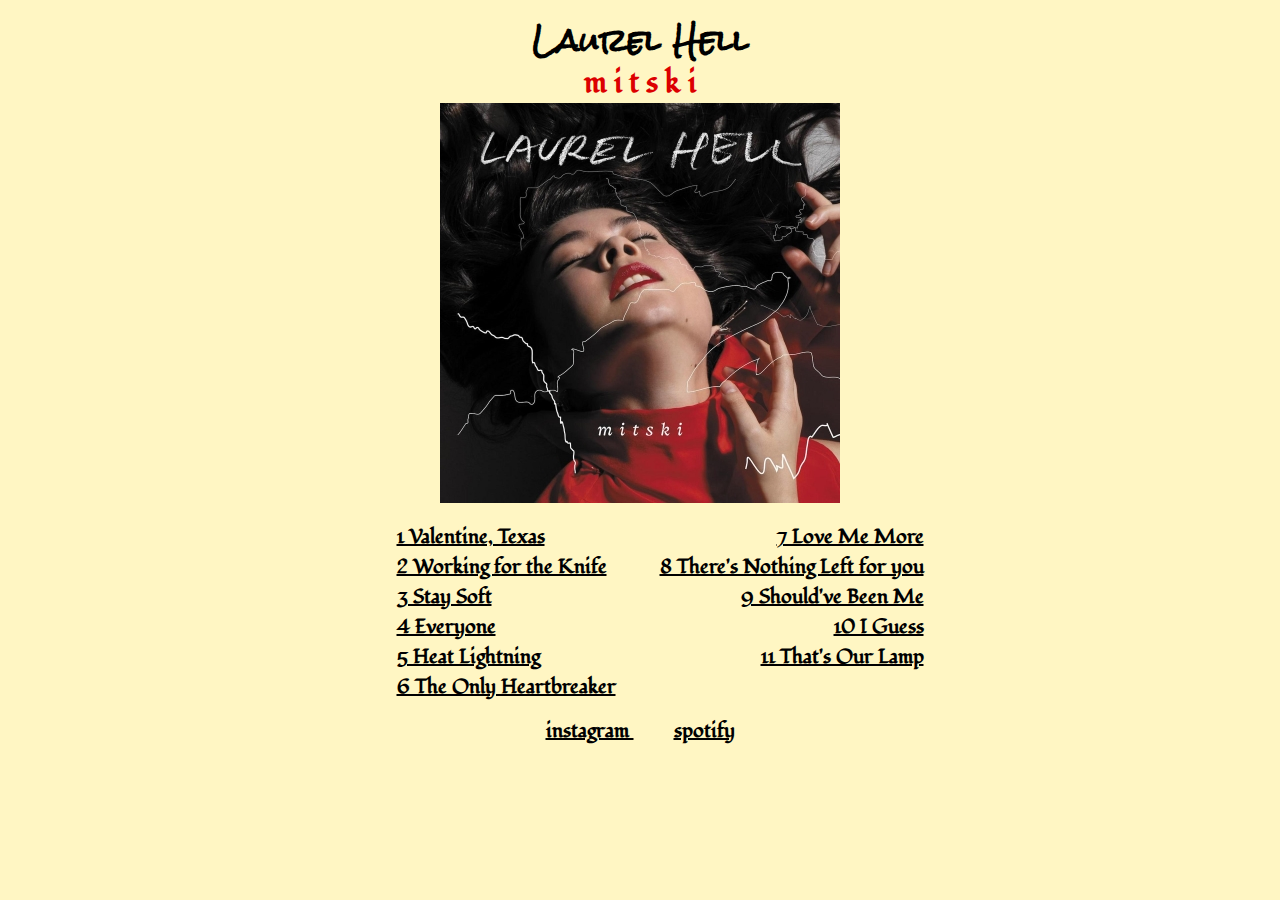
<file: Laurel_Hell/index.html>
<!DOCTYPE html>
<html lang="pt-br">  
  
<head> 
  <meta charset="UTF-8">
  <meta name="viewport" content="width=device-width, initial-scale=1.0">

  <title> Laurel Hell by Mitski </title>
  
  <link rel="preconnect" href="https://fonts.googleapis.com">
  <link rel="preconnect" href="https://fonts.gstatic.com" crossorigin>

  <h1>Laurel Hell<br> <span> m i t s k i </span></h1>

  <link href="https://fonts.googleapis.com/css2?family=Bad+Script&family=Fondamento:ital@1&family=Inter:wght@400;700&family=Open+Sans:wght@400;700&family=Rock+Salt&display=swap" 
      rel="stylesheet">
  
  <link rel="stylesheet" href="style.css">
</head>

<body>
  <div id="LH">
   <img src="image/LH.jpg" alt="Laurel Hell Album Cover">

 <ul id="ul1">
  <li><a target="_blank" href="https://open.spotify.com/track/21r4kosHuDosz3AIdXqUGk?si=048f382a4ce944cd"> 
    1 Valentine, Texas </a></li>
   
  <li><a target="_blank" href="https://open.spotify.com/track/2ORVHijyYA8bAOCVaIbmdS?si=8bccd5b4770e487f"> 
    2 Working for the Knife </a></li>
   
  <li><a target="_blank" href="https://open.spotify.com/track/07zVQBJfbOuaAhpT3stRFL?si=b3051d09d7a94917"> 
    3 Stay Soft</a></li>
   
  <li><a target="_blank" href="https://open.spotify.com/track/0Qd0X8VIMCpt0NnqvY9tmb?si=92337d52fd0c4292"> 
    4 Everyone</a></li>
   
  <li><a target="_blank" href="https://open.spotify.com/track/01vuMD0IeeHeQTSUk0f7iK?si=6169f3ceb9c142a4"> 
    5 Heat Lightning</a></li>
   
  <li><a target="_blank" href="https://open.spotify.com/track/4VYNZbmI3ixv9mlTTd9NKc?si=7d0419b0205d4024"> 
    6 The Only Heartbreaker</a></li>
 </ul>

 <ul id="ul2">
  <li><a target="_blank" href="https://open.spotify.com/track/4PUT0cH2iggaje5hTJZeGe?si=a8d0533a7a934fe3"> 
    7 Love Me More</a></li>
   
  <li><a target="_blank" href="https://open.spotify.com/track/3E58JFBc6SLeaTyMCPiKQC?si=8cbc51d025204c37"> 
    8 There's Nothing Left for you</a></li>
   
  <li><a target="_blank" href="https://open.spotify.com/track/5FQ9NDyx3KZXhovWWq4Gxo?si=dfe9fe07690448ce"> 
    9 Should've Been Me</a></li>
   
  <li><a target="_blank" href="https://open.spotify.com/track/39K4dMGtlkHv5lWlLajAQh?si=2c34c4a5ee6d473d"> 
    10 I Guess</a></li>
   
  <li><a target="_blank" href="https://open.spotify.com/track/0qKkNCAbQRtFBpv1FinCt8?si=86799464b9e34013"> 
    11 That's Our Lamp</a></li>
 </ul>
</div>

 <div id="footer">
  <a target="_blank" href="https://www.instagram.com/mitskileaks/"> instagram </a>
  <a target="_blank" href="https://open.spotify.com/album/4rcinMUHEWOxpIwJo2sf22?si=WucGYLdrShuj26TVFYvI6Q&utm_source=copy-link"> spotify </a>
</div>
</body>
</html>
</file>
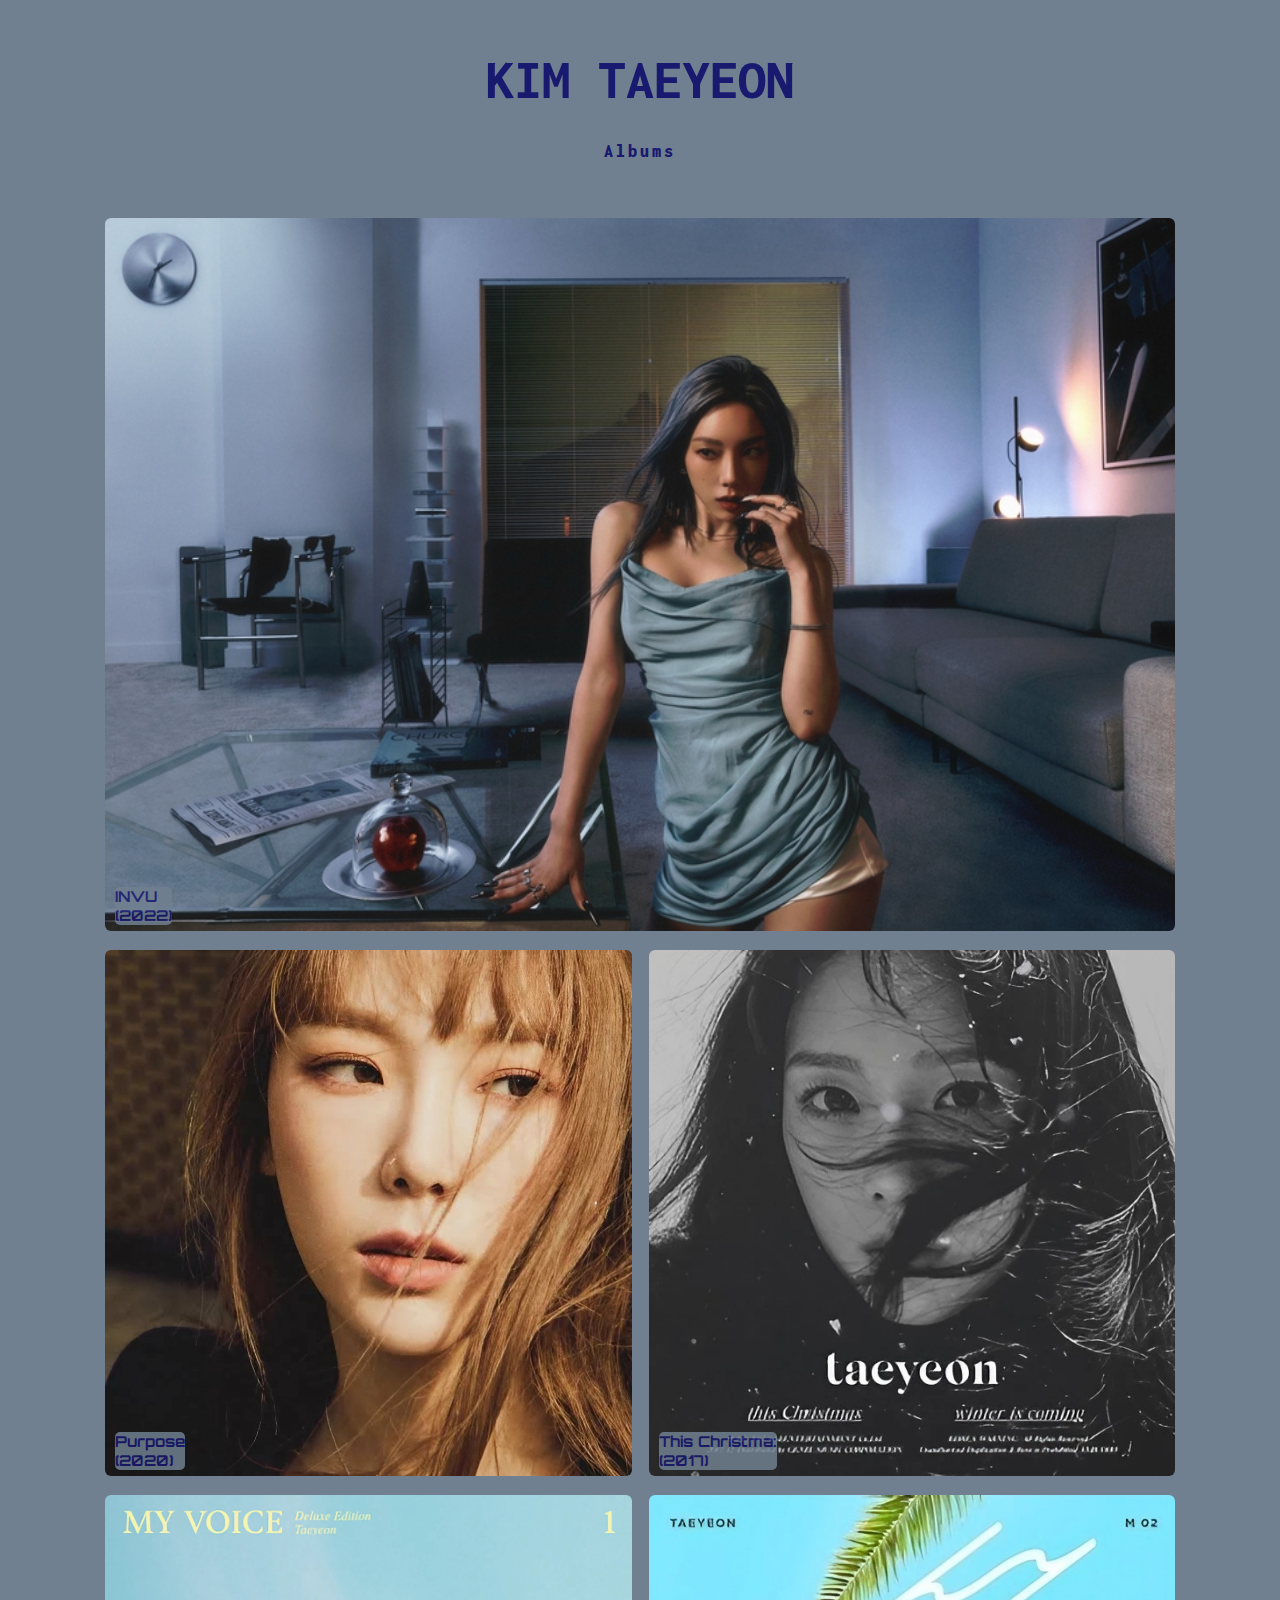
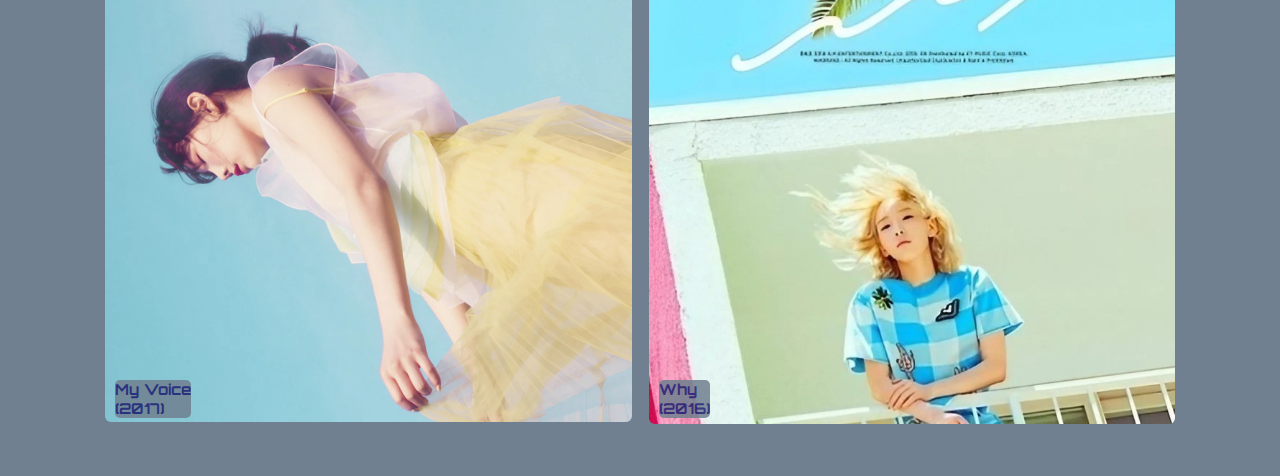
<file: Tayeon_Albums/index.html>
<!DOCTYPE html>
<html lang="en">
<head>
    <link rel="preconnect" href="https://fonts.googleapis.com">
    <link rel="preconnect" href="https://fonts.gstatic.com" crossorigin>

    <meta charset="UTF-8">
    <meta name="viewport" content="width=device-width, initial-scale=1.0">

    <title> Kim Taeyeon - Albums </title>

    <link rel="stylesheet" href="style.css"> 
    <link href="https://fonts.googleapis.com/css2?family=Inconsolata&family=Orbitron&display=swap" rel="stylesheet">
</head>

<body>
    <div class="page">
        <header>
            <p> Kim Taeyeon <br> <span> Albums </span> </p>
        </header>

        <main>
            <div class="card">
                <img src="image/INVU.jpg" 
                     alt="INVU by Kim Taeyeon album cover image">
                <h2> <a target="_blank" href="https://open.spotify.com/intl-pt/album/7i2YLTVQ0dyngRuUqtGmr9"> INVU  <br> (2022) </a> </h2>
            </div>

            <div class="card"> 
                <img src="image/P.jpg" 
                     alt="Purpose by Kim Taeyeon album cover image">
                <h2> <a target="_blank" href="https://open.spotify.com/intl-pt/album/5IlYFprRPoMZ0qeNh6ghcs"> Purpose <br> (2020) </a> </h2>
            </div>

            <div class="card">
                <img src="image/T.C.jpg" 
                     alt="This Christmas by Kim Taeyeon album cover image">
                <h2> <a target="_blank" href="https://open.spotify.com/intl-pt/album/1U3KyC9Key12NSi9ETVExx"> This Christma: <br> (2017) </a> </h2>
            </div>

            <div class="card">
                <img src="image/MV.jpg" 
                     alt="My Voice by Kim Taeyeon album cover image">
                <h2> <a target="_blank" href="https://open.spotify.com/intl-pt/album/6DlCl3hBP1Gwhn0tgitGfN"> My Voice <br> (2017) </a> </h2>
            </div>

            <div class="card">
                <img src="image/WHY.jpg" 
                     alt="Why by Kim Taeyeon album cover image">
                <h2> <a target="_blank" href="https://open.spotify.com/intl-pt/album/1ukBQWhQwWKqTGgs0YzRzU"> Why <br> (2016) </a> </h2>
            </div>
        </main>
    </div>
</body>
</html>
</file>
<file: Laurel_Hell/style.css>
h1 {font-family: 'Rock Salt', 'cursive';
    font-size: 30px;
    
    line-height: 40px;
    margin: 20px auto 0px;}

body { font-family: 'Inter', sans-serif;
       text-align: center;
      
       font-size: 14px;
       line-height: 20px; }

a {font-size: 20px;
   line-height: 30px;
   font-weight: bold;}

a:hover { opacity: 0.5; }

#ul1, #ul2 { display:inline-flex;
            
             text-decoration: none;
             justify-content:start; }

#ul1 {list-style: none;
      
      text-align: left;
      flex-direction: column;}

#ul2 { list-style: none;
       text-align: right;
       flex-direction:column; }

#LH { width:600px;
      margin: auto; }

span, a { font-family: 'Fondamento', 'cursive'; }

h1, a { color:#000000 }

span { color:#DC0000 }

#ul1, #ul2, body { color:#850000 } 

body { background-color: #FFF6C3; }

a + a { margin-left: 40px; }
</file>
<file: Tayeon_Albums/style.css>
* { margin: 0; 
    padding: 0;
    box-sizing: border-box; }

:root { --ff-heading: 'Inconsolata', monospace;
        --ff-texting: 'Orbitron', sans-serif;

        font-size: 62.5%; 
       
        --fs-body: 1.6rem;
        --fs-heading: 2.5rem;
        --bg-primary: #708090;
        --fc-primary: #191970;
        --bg-secondary: #191970;
        --fc-secondary: #708090; }

header { margin: 5rem 0 5rem;
         font-family: var(--ff-heading);
         font-weight: 800; 

         font-size: var(--fs-heading);
         color: var(--fc-primary); 

         text-transform: uppercase;
         text-align: center; 
        
         animation: topdown 700ms; }

header span { font-size: 1.8rem; 
              font-weight: 900;
             
              letter-spacing: 3px;
              text-transform: none;
              line-height: 3.2rem;
             
              margin-bottom: 1.7rem; }

main { display: grid;
       gap: 1.7rem;
       padding-bottom: 5rem;
      
       animation: downtop 700ms 350ms backwards; }

.card { position: relative;  }

.card img { object-fit: cover; 
            border-radius: 6px; 
            transform: 200ms; } 

.card img:hover { transform: scale(1.1);
                  opacity: 0.8; } 

.card h2 { position:absolute;
           bottom: 0.8rem; 
           left: 1rem; 
        
           border-radius: 0.5rem;
           background-color: var(--fc-secondary); 
           opacity: 85%; 
        
           transition: all 200ms; } 

h2:hover { transform: scale(1.2); } 

a { text-decoration: none; 
    color: var(--fc-primary); } 

body { font-family: var(--ff-texting); 
       
       background-color: var(--bg-primary); 
       color: var(--fc-primary); } 

.page { max-width: 33rem; 
        margin: 0 auto; } 

@media (min-width: 700px) {

:root{ --fs-heading: 5.6rem; }

.page { max-width: 117rem; 
        padding: 0 5rem; } } 

@media (min-width: 930px) {    

 main { grid-template-areas: "A A" 
                             "B  C" 
                             "D  E"; } 
                        
main div:nth-child(1) { grid-area: A; }  
main div:nth-child(2) { grid-area: B; } 
main div:nth-child(3) { grid-area: C; } 
main div:nth-child(4) { grid-area: D; } 
main div:nth-child(5) { grid-area: E; } } 

img { width: 100%;
      height: auto; } 

@keyframes topdown { 0% { opacity: 0;
                          transform: translateY(-15px); } 
    
                     100% { opacity: 1;
                            transform: translateY(0); } } 
        
@keyframes downtop { 0% { opacity: 0; 
                          transform: translateY(15px); }
    
                     100% { opacity: 1;
                            transform: translateY(0); } }
</file>
